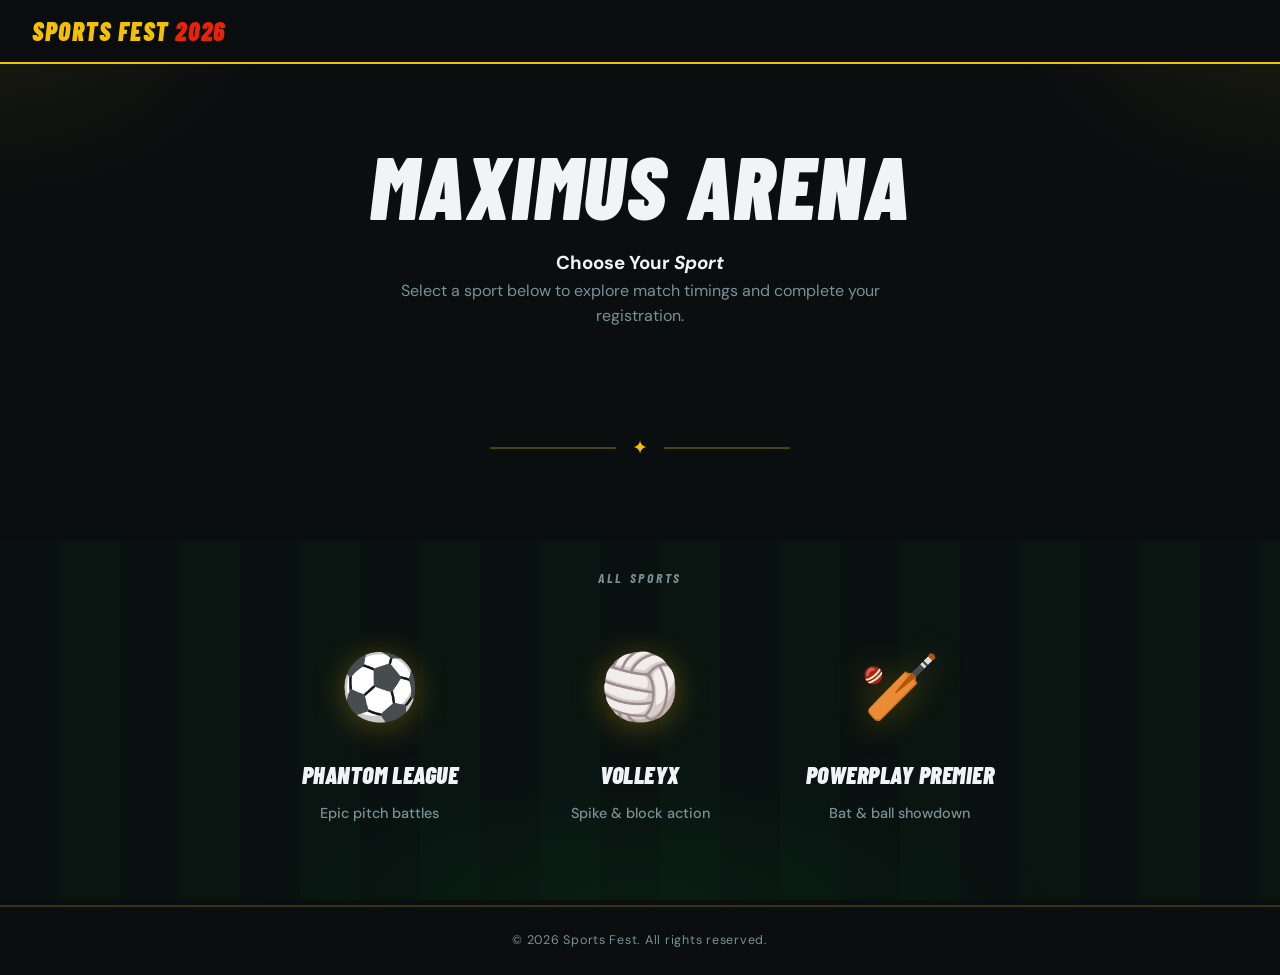
<file: public/index.html>
<!DOCTYPE html>
<html lang="en">
<head>
  <meta charset="UTF-8" />
  <meta name="viewport" content="width=device-width, initial-scale=1.0" />
  <title>Sports Fest — Register Now</title>
  <link rel="stylesheet" href="style.css" />
</head>
<body>

  <!-- ===== HEADER ===== -->
  <header class="site-header">
    <a href="index.html" class="logo">Sports Fest <span>2026</span></a>
  </header>

  <!-- ===== HERO SECTION ===== -->
  <section class="hero">
    <h1 class="hero-eyebrow">Maximus Arena</h1>
    <h3>Choose Your <em>Sport</em></h3>
    <p class="hero-sub">
      Select a sport below to explore match timings and complete your registration.
    </p>
  </section>

  <div class="divider">
    <span class="divider-symbol">✦</span>
  </div>

  <!-- ===== SPORTS ARENA SECTION ===== -->
  <section class="sports-arena">
    <p class="section-label">All Sports</p>

    <div class="arena-container">

      <!-- Football Zone -->
      <a href="event.html?event=Phantom League" class="sport-zone football-zone">
        <div class="sport-icon">⚽</div>
        <div class="sport-info">
          <h3 class="sport-name">Phantom League</h3>
          <p class="sport-desc">Epic pitch battles</p>
        </div>
        <div class="zone-glow"></div>
      </a>

      <!-- Basketball Zone -->
      <a href="event.html?event=VolleyX" class="sport-zone volleyball-zone">
        <div class="sport-icon">🏐</div>
        <div class="sport-info">
          <h3 class="sport-name">VolleyX</h3>
          <p class="sport-desc">Spike & block action</p>
        </div>
        <div class="zone-glow"></div>
      </a>

      <!-- Cricket Zone -->
      <a href="event.html?event=PowerPlay Premier" class="sport-zone cricket-zone">
        <div class="sport-icon">🏏</div>
        <div class="sport-info">
          <h3 class="sport-name">PowerPlay Premier</h3>
          <p class="sport-desc">Bat & ball showdown</p>
        </div>
        <div class="zone-glow"></div>
      </a>

    </div>
  </section>

  <!-- ===== FOOTER ===== -->
  <footer class="site-footer">
    &copy; 2026 Sports Fest. All rights reserved.
  </footer>

</body>
</html>
</file>
<file: public/style.css>
/* ============================================
   EVENT REGISTRATION - SPORTS THEME
   Aesthetic: Stadium Night / Athletic Energy
   To use: replace style.css with this file
   ============================================ */

@import url('https://fonts.googleapis.com/css2?family=Barlow+Condensed:ital,wght@0,400;0,700;0,900;1,700&family=DM+Sans:wght@300;400;500&display=swap');

/* --- CSS Variables --- */
:root {
  --bg: #0a0e0f;
  --surface: #111618;
  --text-primary: #f0f4f5;
  --text-secondary: #7a9099;
  --accent: #f5c000;        /* stadium floodlight yellow */
  --accent-light: rgba(245,192,0,0.1);
  --red: #e8230a;
  --green: #00c853;
  --border: rgba(245,192,0,0.15);
  --shadow: 0 4px 32px rgba(245,192,0,0.12);
  --font-display: 'Barlow Condensed', Impact, sans-serif;
  --font-body: 'DM Sans', system-ui, sans-serif;
  --radius: 3px;
  --transition: 0.22s ease;
}

/* --- Reset & Base --- */
*, *::before, *::after { box-sizing: border-box; margin: 0; padding: 0; }
html { scroll-behavior: smooth; }

/* ============================================
   SPORTS STADIUM BACKGROUND
   - Grass field pattern at bottom
   - Floodlight glow from corners
   - Running track curves
   ============================================ */
body {
  font-family: var(--font-body);
  background-color: var(--bg);
  color: var(--text-primary);
  min-height: 100vh;
  line-height: 1.6;
  position: relative;
  overflow-x: hidden;
}

/* Floodlight glow from top corners */
body::before {
  content: '';
  position: fixed;
  inset: 0;
  background:
    radial-gradient(ellipse 400px 300px at 0% 0%, rgba(245,192,0,0.07) 0%, transparent 70%),
    radial-gradient(ellipse 400px 300px at 100% 0%, rgba(245,192,0,0.07) 0%, transparent 70%),
    radial-gradient(ellipse 600px 200px at 50% 100%, rgba(0,200,80,0.05) 0%, transparent 70%);
  z-index: 0;
  pointer-events: none;
}

/* Grass field lines at the bottom */
body::after {
  content: '';
  position: fixed;
  bottom: 0;
  left: 0;
  right: 0;
  height: 40vh;
  background-image:
    repeating-linear-gradient(
      90deg,
      rgba(0,200,80,0.025) 0px,
      rgba(0,200,80,0.025) 60px,
      rgba(0,200,80,0.04) 60px,
      rgba(0,200,80,0.04) 120px
    );
  z-index: 0;
  pointer-events: none;
}

body > * { position: relative; z-index: 1; }

/* ============================================
   HEADER
   ============================================ */
.site-header {
  background: rgba(10,14,15,0.92);
  backdrop-filter: blur(10px);
  border-bottom: 2px solid var(--accent);
  padding: 0 2rem;
  height: 64px;
  display: flex;
  align-items: center;
  justify-content: space-between;
  position: sticky;
  top: 0;
  z-index: 100;
}

.logo {
  font-family: var(--font-display);
  font-size: 1.6rem;
  font-weight: 900;
  color: var(--accent);
  text-decoration: none;
  letter-spacing: 0.06em;
  text-transform: uppercase;
  font-style: italic;
}

.logo span { color: var(--red); }

.nav-back {
  font-family: var(--font-body);
  font-size: 0.82rem;
  color: var(--text-secondary);
  text-decoration: none;
  display: flex;
  align-items: center;
  gap: 6px;
  transition: color var(--transition);
}
.nav-back:hover { color: var(--accent); }
.nav-back::before { content: '←'; font-size: 1rem; }

/* ============================================
   HERO
   ============================================ */
.hero {
  text-align: center;
  padding: 80px 2rem 48px;
}

.hero-eyebrow {
  font-family: var(--font-display);
  font-size: 0.85rem;
  font-weight: 700;
  letter-spacing: 0.22em;
  text-transform: uppercase;
  color: var(--accent);
  margin-bottom: 16px;
  font-style: italic;
}

.hero h1 {
  font-family: var(--font-display);
  font-size: clamp(3rem, 8vw, 5.5rem);
  font-weight: 900;
  line-height: 0.95;
  color: var(--text-primary);
  letter-spacing: 0.02em;
  text-transform: uppercase;
  font-style: italic;
  margin-bottom: 20px;
}

.hero h1 em {
  font-style: italic;
  color: var(--accent);
  -webkit-text-stroke: 1px var(--accent);
}

.hero-sub {
  font-size: 1rem;
  color: var(--text-secondary);
  max-width: 480px;
  margin: 0 auto 16px;
}

.divider {
  display: flex;
  align-items: center;
  gap: 16px;
  justify-content: center;
  margin: 40px auto;
  max-width: 300px;
}
.divider::before, .divider::after {
  content: '';
  flex: 1;
  height: 2px;
  background: var(--accent);
  opacity: 0.3;
}
.divider-symbol { font-size: 1.2rem; color: var(--accent); }

/* ============================================
   EVENT CARDS
   ============================================ */
.events-section {
  padding: 0 2rem 80px;
  max-width: 1100px;
  margin: 0 auto;
}

.section-label {
  font-family: var(--font-display);
  font-size: 0.85rem;
  font-weight: 700;
  letter-spacing: 0.2em;
  text-transform: uppercase;
  color: var(--text-secondary);
  margin-bottom: 28px;
  text-align: center;
  font-style: italic;
}

.events-grid {
  display: grid;
  grid-template-columns: repeat(auto-fit, minmax(300px, 1fr));
  gap: 24px;
}

.event-card {
  background: var(--surface);
  border: 1px solid rgba(245,192,0,0.12);
  border-radius: var(--radius);
  overflow: hidden;
  text-decoration: none;
  display: block;
  transition: box-shadow var(--transition), transform var(--transition), border-color var(--transition);
  cursor: pointer;
  position: relative;
}

.event-card::before {
  content: '';
  position: absolute;
  top: 0; left: 0; right: 0;
  height: 100%;
  background: linear-gradient(135deg, rgba(245,192,0,0.04) 0%, transparent 50%);
  opacity: 0;
  transition: opacity var(--transition);
}

.event-card:hover {
  box-shadow: var(--shadow);
  transform: translateY(-4px);
  border-color: var(--accent);
}
.event-card:hover::before { opacity: 1; }

.card-strip { height: 5px; }
.event-card.lucida       .card-strip { background: linear-gradient(90deg, #f5c000, #e8230a); }
.event-card.nrityadarpan .card-strip { background: linear-gradient(90deg, #00c853, #00a040); }
.event-card.metanoia     .card-strip { background: linear-gradient(90deg, #00aaff, #0066cc); }
.event-card.football     .card-strip { background: linear-gradient(90deg, #00c853, #f5c000); } /* Green to yellow for football */
.event-card.basketball   .card-strip { background: linear-gradient(90deg, #e8230a, #f5c000); } /* Red to yellow for basketball */
.event-card.cricket      .card-strip { background: linear-gradient(90deg, #00aaff, #0066cc); } /* Blue gradient for cricket */

.card-body { padding: 28px 28px 24px; }

.card-tag {
  font-family: var(--font-display);
  font-size: 0.75rem;
  font-weight: 700;
  letter-spacing: 0.14em;
  text-transform: uppercase;
  color: var(--text-secondary);
  margin-bottom: 10px;
  font-style: italic;
}

.card-title {
  font-family: var(--font-display);
  font-size: 2rem;
  font-weight: 900;
  color: var(--text-primary);
  line-height: 1;
  margin-bottom: 12px;
  letter-spacing: 0.02em;
  text-transform: uppercase;
  font-style: italic;
}

.card-desc {
  font-size: 0.88rem;
  color: var(--text-secondary);
  line-height: 1.6;
  margin-bottom: 24px;
}

.card-cta {
  display: inline-flex;
  align-items: center;
  gap: 8px;
  font-family: var(--font-display);
  font-size: 0.85rem;
  font-weight: 700;
  color: var(--accent);
  letter-spacing: 0.08em;
  text-transform: uppercase;
}
.card-cta::after { content: '→'; transition: transform var(--transition); }
.event-card:hover .card-cta::after { transform: translateX(4px); }

/* ============================================
   SPORTS ARENA LAYOUT
   ============================================ */
.sports-arena {
  padding: 64px 2rem 80px;
  text-align: center;
}

.arena-container {
  display: flex;
  justify-content: center;
  align-items: center;
  gap: 60px;
  flex-wrap: wrap;
  margin-top: 48px;
  position: relative;
}

.sport-zone {
  position: relative;
  display: flex;
  flex-direction: column;
  align-items: center;
  text-decoration: none;
  color: inherit;
  transition: transform var(--transition), filter var(--transition);
  cursor: pointer;
  min-width: 200px;
}

.sport-zone:hover {
  transform: translateY(-8px) scale(1.05);
  filter: brightness(1.1);
}

.sport-icon {
  font-size: 4rem;
  margin-bottom: 16px;
  filter: drop-shadow(0 4px 16px rgba(245,192,0,0.3));
  transition: transform var(--transition);
}

.sport-zone:hover .sport-icon {
  transform: rotate(5deg) scale(1.1);
}

.sport-info {
  text-align: center;
}

.sport-name {
  font-family: var(--font-display);
  font-size: 1.5rem;
  font-weight: 900;
  color: var(--text-primary);
  margin-bottom: 8px;
  text-transform: uppercase;
  letter-spacing: 0.02em;
  font-style: italic;
}

.sport-desc {
  font-size: 0.9rem;
  color: var(--text-secondary);
  font-weight: 500;
  margin: 0;
}

.zone-glow {
  position: absolute;
  inset: -20px;
  border-radius: 50%;
  background: radial-gradient(circle, rgba(245,192,0,0.1) 0%, transparent 70%);
  opacity: 0;
  transition: opacity var(--transition);
  z-index: -1;
}

.sport-zone:hover .zone-glow {
  opacity: 1;
}

/* Specific zone colors */
.football-zone .zone-glow {
  background: radial-gradient(circle, rgba(0,200,80,0.15) 0%, transparent 70%);
}

.basketball-zone .zone-glow {
  background: radial-gradient(circle, rgba(245,192,0,0.15) 0%, transparent 70%);
}

.volleyball-zone .zone-glow {
  background: radial-gradient(circle, rgba(255,0,150,0.15) 0%, transparent 70%);
}

/* ============================================
   SLOT BUTTONS
   ============================================ */
.event-hero {
  padding: 64px 2rem 48px;
  max-width: 720px;
  margin: 0 auto;
}

.event-badge {
  display: inline-block;
  font-family: var(--font-display);
  font-size: 0.78rem;
  font-weight: 700;
  letter-spacing: 0.14em;
  text-transform: uppercase;
  background: var(--accent-light);
  color: var(--accent);
  padding: 5px 14px;
  border-radius: 2px;
  border-left: 3px solid var(--accent);
  margin-bottom: 20px;
  font-style: italic;
}

.event-hero h2 {
  font-family: var(--font-display);
  font-size: clamp(2.2rem, 6vw, 4rem);
  font-weight: 900;
  line-height: 0.95;
  color: var(--text-primary);
  margin-bottom: 16px;
  letter-spacing: 0.02em;
  text-transform: uppercase;
  font-style: italic;
}

.event-hero p { color: var(--text-secondary); font-size: 0.92rem; max-width: 500px; }

.slots-section {
  padding: 0 2rem 80px;
  max-width: 720px;
  margin: 0 auto;
}

.slots-label {
  font-family: var(--font-display);
  font-size: 0.8rem;
  font-weight: 700;
  letter-spacing: 0.18em;
  text-transform: uppercase;
  color: var(--text-secondary);
  margin-bottom: 20px;
  font-style: italic;
}

.slots-grid {
  display: grid;
  grid-template-columns: 1fr 1fr;
  gap: 16px;
}

.slot-btn {
  background: var(--surface);
  border: 1px solid rgba(245,192,0,0.15);
  border-left: 4px solid var(--accent);
  border-radius: var(--radius);
  padding: 28px 24px;
  cursor: pointer;
  text-align: left;
  transition: all var(--transition);
  display: block;
  width: 100%;
  text-decoration: none;
}

.slot-btn:hover {
  border-color: var(--accent);
  box-shadow: var(--shadow);
  transform: translateY(-3px);
  background: rgba(245,192,0,0.04);
}

.slot-icon { font-size: 1.5rem; margin-bottom: 12px; display: block; }

.slot-time {
  font-family: var(--font-display);
  font-size: 2rem;
  font-weight: 900;
  color: var(--accent);
  margin-bottom: 4px;
  display: block;
  font-style: italic;
  text-transform: uppercase;
  line-height: 1;
}

.slot-label {
  font-family: var(--font-display);
  font-size: 0.78rem;
  font-weight: 700;
  color: var(--text-secondary);
  letter-spacing: 0.1em;
  text-transform: uppercase;
  font-style: italic;
}

/* ============================================
   REGISTRATION FORM
   ============================================ */
.register-layout {
  display: grid;
  grid-template-columns: 1fr 2fr;
  gap: 0;
  max-width: 960px;
  margin: 48px auto 80px;
  padding: 0 2rem;
}

@media (max-width: 640px) {
  .register-layout { grid-template-columns: 1fr; }
  .register-sidebar { border-right: none; border-bottom: 1px solid var(--border); padding-bottom: 24px; margin-bottom: 32px; }
  .slots-grid { grid-template-columns: 1fr; }
}

.register-sidebar {
  padding-right: 40px;
  border-right: 1px solid var(--border);
}

.sidebar-heading {
  font-family: var(--font-display);
  font-size: 0.75rem;
  font-weight: 700;
  letter-spacing: 0.16em;
  text-transform: uppercase;
  color: var(--text-secondary);
  margin-bottom: 12px;
  font-style: italic;
}

.sidebar-event {
  font-family: var(--font-display);
  font-size: 1.9rem;
  font-weight: 900;
  color: var(--text-primary);
  line-height: 1;
  margin-bottom: 8px;
  text-transform: uppercase;
  font-style: italic;
}

.sidebar-slot {
  display: inline-flex;
  align-items: center;
  gap: 8px;
  background: var(--accent-light);
  color: var(--accent);
  font-family: var(--font-display);
  font-size: 0.85rem;
  font-weight: 700;
  padding: 6px 14px;
  border-left: 3px solid var(--accent);
  margin-top: 8px;
  text-transform: uppercase;
  font-style: italic;
}

.register-form-wrap { padding-left: 40px; }
@media (max-width: 640px) { .register-form-wrap { padding-left: 0; } }

.form-heading {
  font-family: var(--font-display);
  font-size: 1.8rem;
  font-weight: 900;
  margin-bottom: 28px;
  color: var(--text-primary);
  letter-spacing: 0.04em;
  text-transform: uppercase;
  font-style: italic;
}

.form-group { margin-bottom: 20px; }

.form-group label {
  display: block;
  font-family: var(--font-display);
  font-size: 0.72rem;
  font-weight: 700;
  color: var(--text-secondary);
  margin-bottom: 6px;
  letter-spacing: 0.14em;
  text-transform: uppercase;
  font-style: italic;
}

.form-group label span { color: var(--accent); }

.form-group input,
.form-group select {
  width: 100%;
  padding: 10px 14px;
  border: 1px solid rgba(245,192,0,0.2);
  border-radius: var(--radius);
  font-family: var(--font-body);
  font-size: 0.92rem;
  color: var(--text-primary);
  background: rgba(245,192,0,0.03);
  transition: border-color var(--transition), box-shadow var(--transition);
  outline: none;
}

.form-group input::placeholder { color: rgba(122,144,153,0.4); }

.form-group input:focus,
.form-group select:focus {
  border-color: var(--accent);
  box-shadow: 0 0 0 3px rgba(245,192,0,0.1);
  background: rgba(245,192,0,0.05);
}

.form-group select option { background: #111618; color: var(--text-primary); }

.form-row {
  display: grid;
  grid-template-columns: 1fr 1fr;
  gap: 16px;
}
@media (max-width: 480px) { .form-row { grid-template-columns: 1fr; } }

.btn-submit {
  width: 100%;
  padding: 14px 24px;
  background: var(--accent);
  color: #000;
  border: none;
  border-radius: var(--radius);
  font-family: var(--font-display);
  font-size: 1rem;
  font-weight: 900;
  cursor: pointer;
  transition: transform var(--transition), box-shadow var(--transition), background var(--transition);
  margin-top: 8px;
  letter-spacing: 0.1em;
  text-transform: uppercase;
  font-style: italic;
}

.btn-submit:hover {
  transform: translateY(-2px);
  box-shadow: 0 8px 30px rgba(245,192,0,0.3);
  background: #ffd000;
}
.btn-submit:active { transform: translateY(0); }
.btn-submit:disabled { opacity: 0.5; cursor: not-allowed; transform: none; }

.field-error { font-size: 0.76rem; color: var(--red); margin-top: 4px; display: none; }
.form-group.has-error input,
.form-group.has-error select { border-color: var(--red); }
.form-group.has-error .field-error { display: block; }

/* ============================================
   SUCCESS STATE
   ============================================ */
.success-overlay {
  display: none;
  position: fixed;
  inset: 0;
  background: rgba(10,14,15,0.96);
  z-index: 200;
  justify-content: center;
  align-items: center;
  flex-direction: column;
  text-align: center;
  padding: 2rem;
}

.success-overlay.visible { display: flex; animation: fadeIn 0.3s ease; }

@keyframes fadeIn {
  from { opacity: 0; transform: scale(0.97); }
  to   { opacity: 1; transform: scale(1); }
}

.success-icon { font-size: 3.5rem; margin-bottom: 20px; }

.success-overlay h2 {
  font-family: var(--font-display);
  font-size: 2.5rem;
  font-weight: 900;
  color: var(--accent);
  margin-bottom: 10px;
  letter-spacing: 0.05em;
  text-transform: uppercase;
  font-style: italic;
}

.success-overlay p {
  color: var(--text-secondary);
  max-width: 360px;
  margin-bottom: 28px;
  font-size: 0.9rem;
}

.btn-home {
  display: inline-block;
  padding: 12px 32px;
  background: var(--accent);
  color: #000;
  text-decoration: none;
  border-radius: var(--radius);
  font-family: var(--font-display);
  font-size: 0.9rem;
  font-weight: 900;
  letter-spacing: 0.1em;
  text-transform: uppercase;
  font-style: italic;
  transition: box-shadow var(--transition), transform var(--transition);
}
.btn-home:hover { box-shadow: 0 0 24px rgba(245,192,0,0.4); transform: translateY(-2px); }

#form-status {
  margin-top: 14px;
  font-size: 0.85rem;
  font-weight: 500;
  text-align: center;
  min-height: 20px;
}
#form-status.error   { color: var(--red); }
#form-status.success { color: var(--green); }

/* ============================================
   FOOTER
   ============================================ */
.site-footer {
  border-top: 2px solid rgba(245,192,0,0.2);
  padding: 24px 2rem;
  text-align: center;
  font-size: 0.78rem;
  color: var(--text-secondary);
  letter-spacing: 0.06em;
}
</file>
